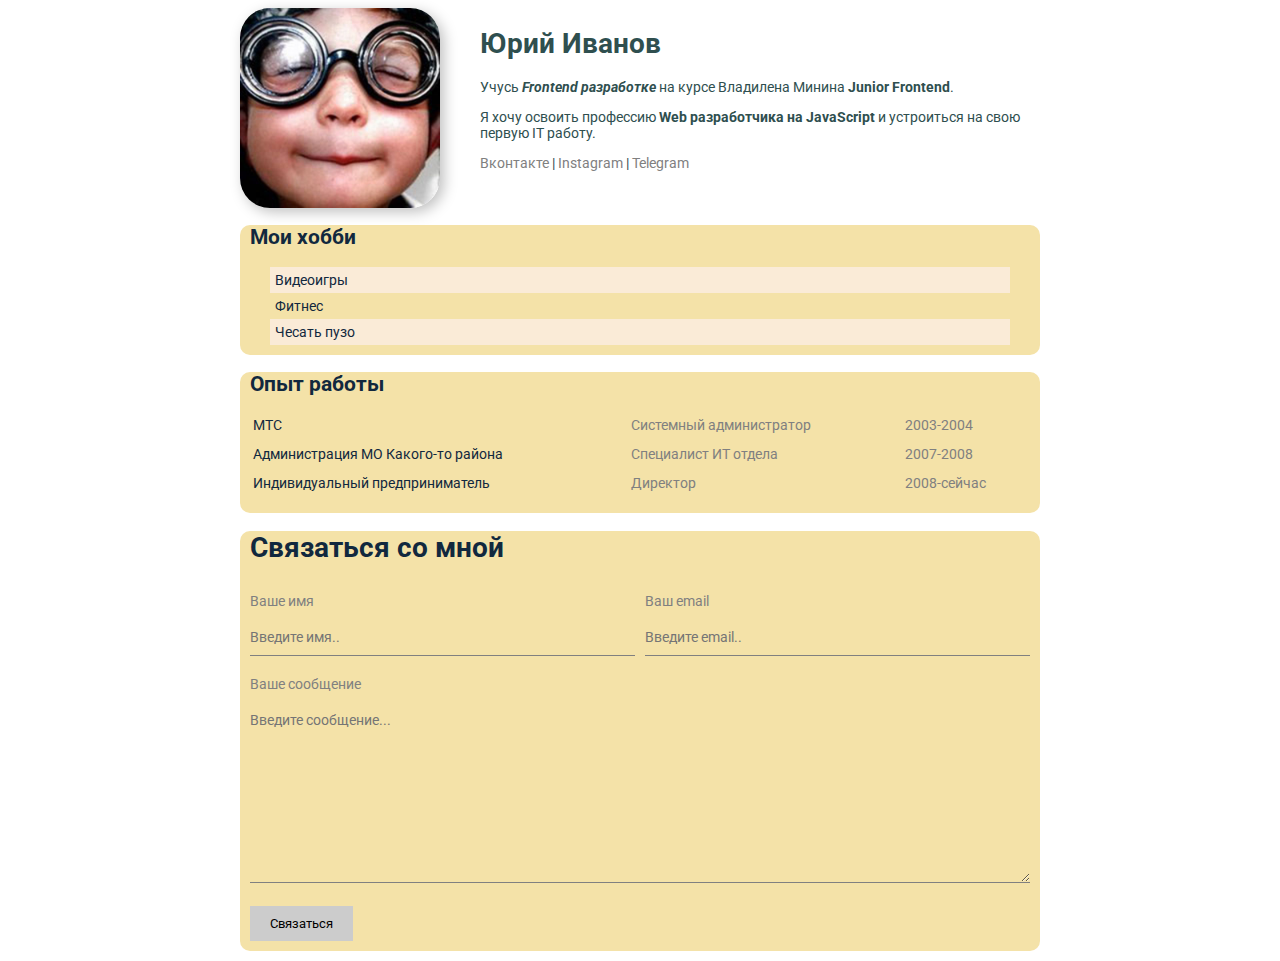
<file: index.html>
<!DOCTYPE html>
<html lang="en">

<head>
  <meta charset="UTF-8" />
  <meta http-equiv="X-UA-Compatible" content="IE=edge" />
  <meta name="viewport" content="width=device-width, initial-scale=1.0" />
  <meta name="keywords" content="HTML, CSS, free course, бесплатный курс" />
  <meta name="description"
    content="Резюме. Практическая часть бесплатного обучающего курса HTML/CSS от Result School" />
  <title>HTML CSS Практика :: Резюме</title>
  <link rel="stylesheet" href="css/style.css" />
</head>

<body>
  <div class="container">
    <div class="header">
      <img src="boba500.jpg" alt="Боба" width="200" />
      <div class="text">
        <h1>Юрий Иванов</h1>
        <p>
          Учусь <strong><em>Frontend разработке</em></strong> на курсе Владилена Минина
          <strong>Junior Frontend</strong>.
        </p>
        <p>
          Я хочу освоить профессию <strong>Web разработчика на JavaScript</strong> и устроиться на свою первую IT
          работу.
        </p>
        <a href="https://vk.com/bobamorgan" target="_blank">Вконтакте</a> |
        <a href="https://www.instagram.com/bobamorgan/" target="_blank">Instagram</a> |
        <a href="https://t.me/bobamorgan" target="_blank">Telegram</a>
      </div>
    </div>

    <div class="card">
      <h2>Мои хобби</h2>

      <ul>
        <li>Видеоигры</li>
        <li>Фитнес</li>
        <li>Чесать пузо</li>
      </ul>
    </div>
    <div class="card">
      <h2>Опыт работы</h2>

      <table class="table">
        <!-- <thead>
          <tr>
            <th>Организация</th>
            <th>Должность</th>
            <th>Период</th>
          </tr>
        </thead> -->
        <tbody>
          <tr>
            <td>МТС</td>
            <td>Системный администратор</td>
            <td>2003-2004</td>
          </tr>
          <tr>
            <td>Администрация МО Какого-то района</td>
            <td>Специалист ИТ отдела</td>
            <td>2007-2008</td>
          </tr>
          <tr>
            <td>Индивидуальный предприниматель</td>
            <td>Директор</td>
            <td>2008-сейчас</td>
          </tr>
        </tbody>
      </table>
    </div>
    <div class="card">
      <h1>Связаться со мной</h1>
      <form action="">
        <div class="form-row">
          <div class="form-group">
            <label for="name">Ваше имя</label>
            <input type="text" id="name" placeholder="Введите имя.." />
          </div>
          <div class="form-group">
            <label for="email">Ваш email</label>
            <input type="email" id="email" placeholder="Введите email.." />
          </div>
        </div>
        <div class="form-group">
          <label for="message">Ваше сообщение</label>
          <textarea id="message" cols="30" rows="10" placeholder="Введите сообщение..."></textarea>
        </div>
        <button type="submit" class="btn">Связаться</button>
      </form>
    </div>
  </div>
</body>

</html>
</file>
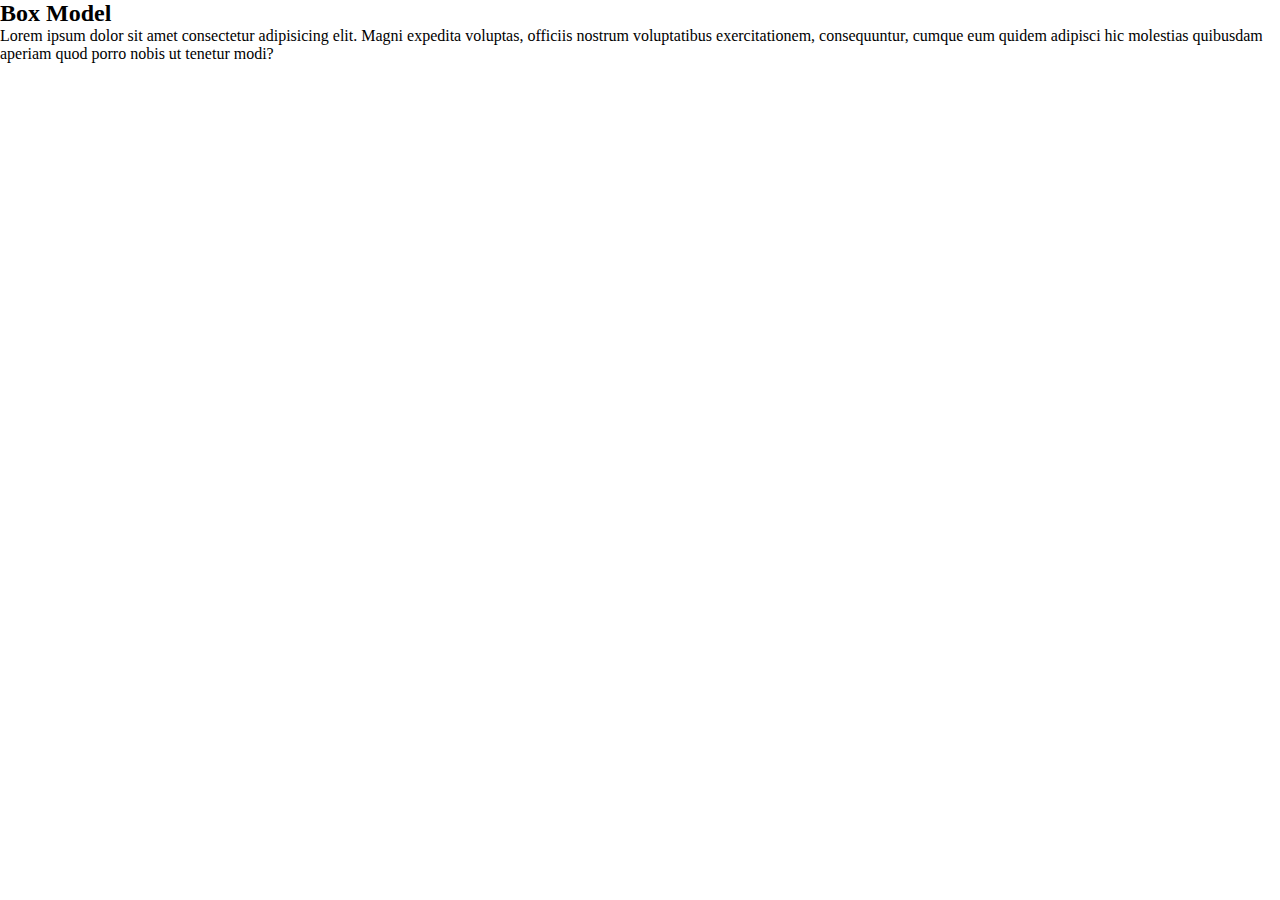
<file: 05_box_mode.html>
<!DOCTYPE html>
<html lang="en">

<head>
    <meta charset="UTF-8">
    <meta http-equiv="X-UA-Compatible" content="IE=edge">
    <meta name="viewport" content="width=device-width, initial-scale=1.0">
    <title>Box Model</title>
    <style>
        * {
            margin: 0;
            padding: 0;
        }
    </style>
</head>

<body>
    <div class="box">
        <h2>Box Model</h2>
        <p>Lorem ipsum dolor sit amet consectetur adipisicing elit. Magni expedita voluptas, officiis nostrum
            voluptatibus exercitationem, consequuntur, cumque eum quidem adipisci hic molestias quibusdam aperiam quod
            porro nobis ut tenetur modi?</p>
    </div>
</body>

</html>
</file>
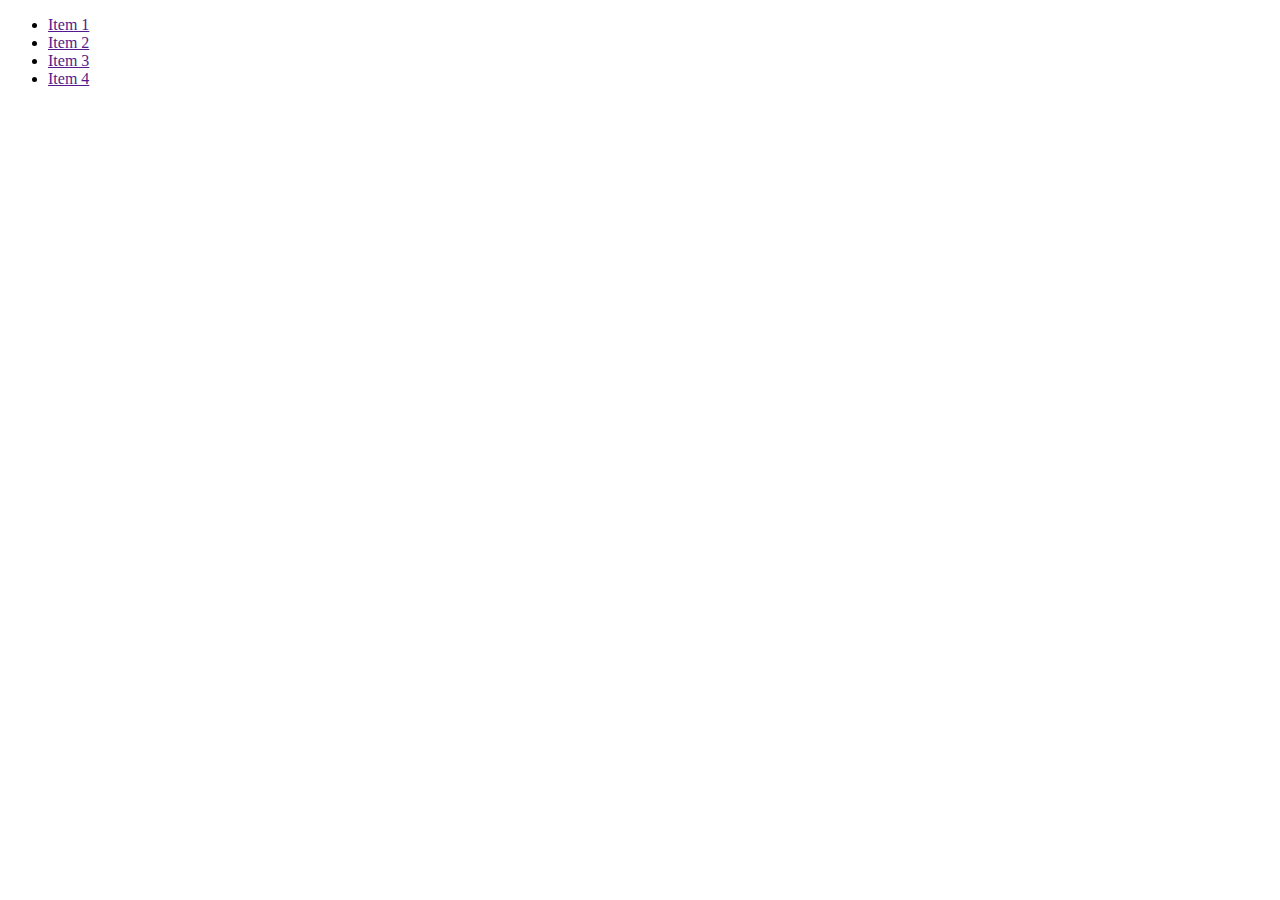
<file: blocks.html>
<!DOCTYPE html>
<html lang="en">
  <head>
    <meta charset="UTF-8" />
    <title>Document</title>
  </head>
  <body>
    <div>
      <ul>
        <li><a href="">Item 1</a></li>
        <li><a href="">Item 2</a></li>
        <li><a href="">Item 3</a></li>
        <li><a href="">Item 4</a></li>
      </ul>
    </div>
  </body>
</html>
</file>
<file: css/style.css>
@import url('https://fonts.googleapis.com/css2?family=Roboto&display=swap');

body {
    font-family: 'Roboto';
    font-size: 14px;
    font-weight: 400;
    background: #fff;
    color: #11283e;

}

.container {
    max-width: 800px;
    margin: auto;
}

a {
    color: gray;
    text-decoration: none;
}

a:visited {
    color:blueviolet;
}

a:hover {
    color: black;
    text-decoration: underline;
}

.header {
    color: darkslategray;
    display: flex;
}

.header img {
    border-radius: 30px;
    box-shadow: 4px 4px 14px rgba(0, 0, 0, 0.25);
}

.text {
    margin-left: 40px;
}

.text p {
    font-size: 14px;
}

@media (max-width: 650px) {
    .header {
        display: block;
        text-align: center;
    }

    .text {
        margin: 0px;
    }
}

.card {
    background:#f4e2a8;
    border-radius: 10px;
    padding-left: 10px;
    padding-right: 10px;
    padding-bottom: 10px;
    margin-bottom: 10px;
}

.card ul {
    list-style: none;
    margin: 0px;
    padding: 0px 20px;
}

.card ul li {
    padding: 5px 5px;
}

.card ul li:nth-child(odd) {
    background: antiquewhite;
}

.card ul li:hover {
    cursor: pointer;
    color:crimson;
    background:darksalmon;
}

.btn {
    background: #ccc;
    border: none;
    padding: 10px 20px;
    margin-top: 10px;
    cursor: pointer;
    font-family: inherit;
}

.btn:hover {
    opacity: .7;
    color: blue;
}

.table {
    width: 100%;
}

.table td {
    padding-bottom: 10px;
}

.table td:nth-child(2),
.table td:nth-child(3) {
    color: gray;
}

.form-group label {
    display:block;
    padding: 10px 0px;
    color: gray;
}

.form-group input,
.form-group textarea {
    width: 100%;
    box-sizing: border-box;
    padding: 10px 0px;
    margin-bottom: 10px;
    background-color:rgba(0, 0, 0, 0);
    border: 0px;
    border-bottom: solid 1px gray;
    outline: none;
    font: inherit;
}

.form-row {
    display: flex;
}

.form-row .form-group {
    display: inline-block;
    width: 50%
}

.form-row .form-group:first-child {
    margin-right: 10px
}

@media (max-width: 650px) {
    .form-row {
        display: block;
    }

    .form-row .form-group {
        display: inline-block;
        width: 100%
    }
}
</file>
